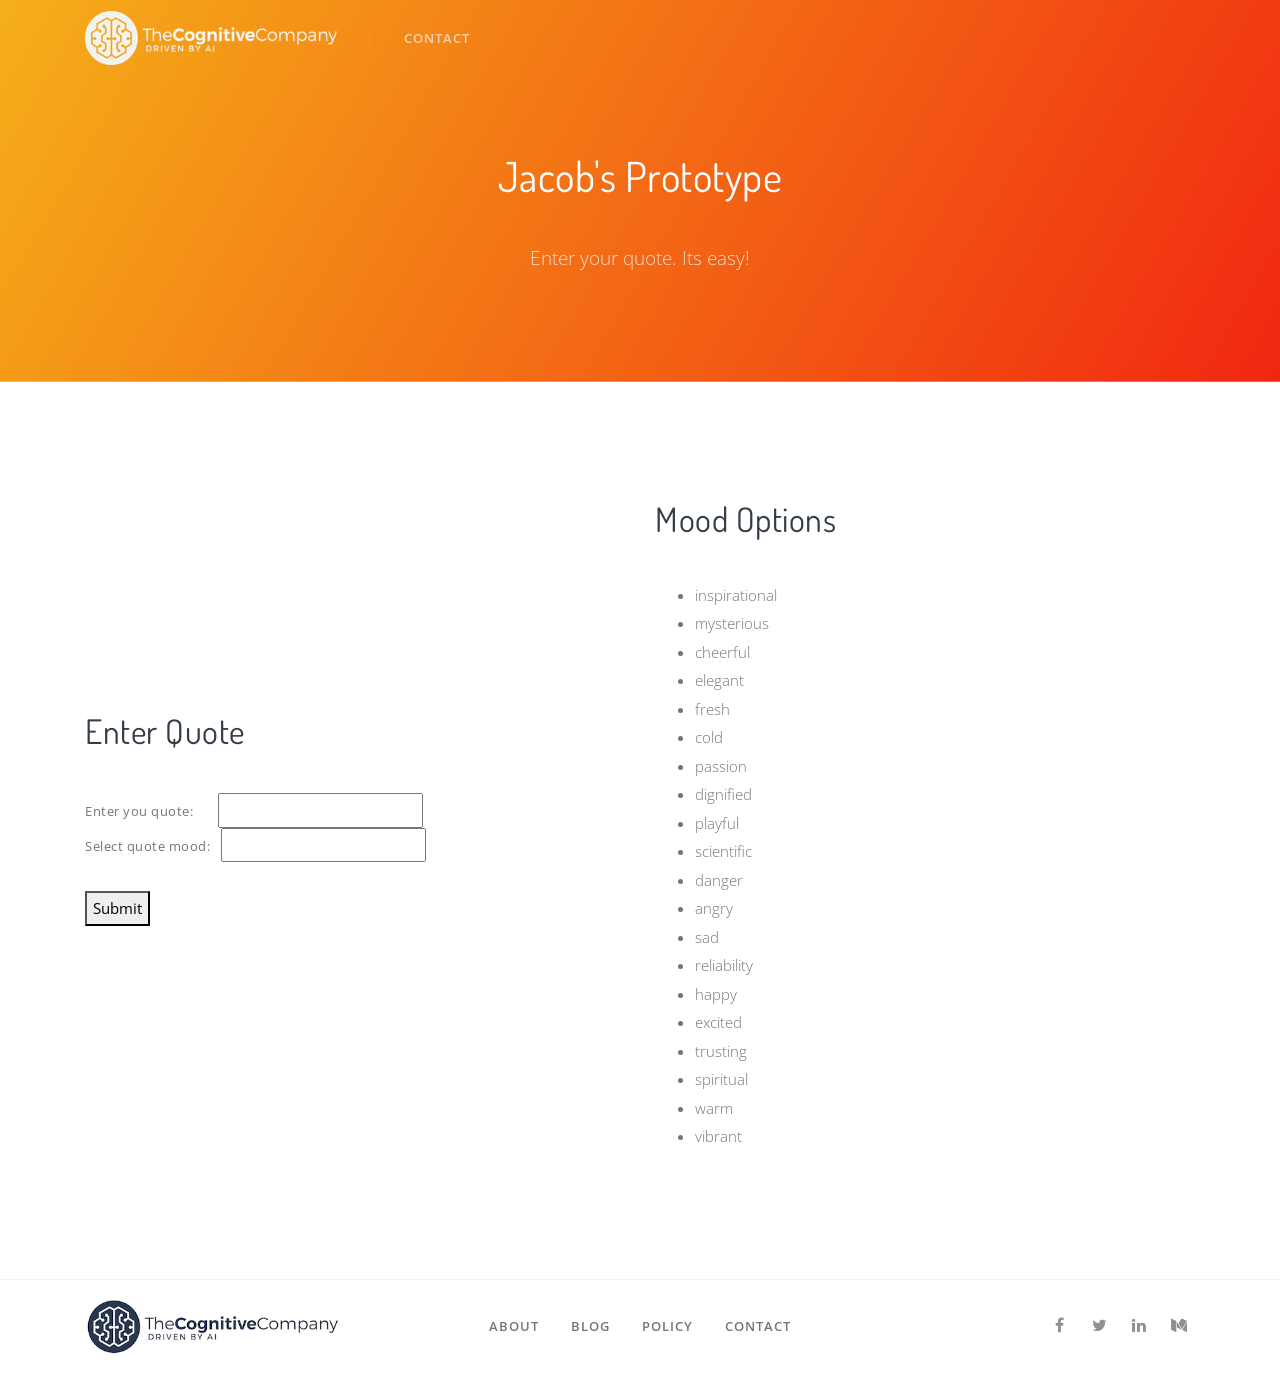
<file: index.html>
<!DOCTYPE html>
<html lang="en">
  <head>
    <meta charset="utf-8">
    <meta name="viewport" content="width=device-width, initial-scale=1, shrink-to-fit=no">
    <meta name="description" content="">
    <meta name="keywords" content="">

    <title>Jacob</title>

    <!-- Styles -->
    <link href="assets/css/page.min.css" rel="stylesheet">
    <link href="assets/css/style.css" rel="stylesheet">

    <!-- Favicons -->
    <link rel="apple-touch-icon" href="assets/img/TheCognitiveCompany-HQ-ICON-ONLY-Blue.png">
    <link rel="icon" href="assets/img/TheCognitiveCompany-HQ-ICON-ONLY-Blue.png">

    <!--  Open Graph Tags -->
    <meta property="og:title" content="TheSaaS">
    <meta property="og:description" content="A responsive, professional, and multipurpose SaaS, Software, Startup and WebApp landing template powered by Bootstrap 4.">
    <meta property="og:image" content="http://thetheme.io/thesaas/assets/img/og-img.jpg">
    <meta property="og:url" content="http://thetheme.io/thesaas/">
    <meta name="twitter:card" content="summary_large_image">
  </head>

  <body>
    
    <!-- Navbar -->
    <nav class="navbar navbar-expand-lg navbar-light navbar-stick-dark" data-navbar="sticky">
      <div class="container">
        
        <div class="navbar-left">
          <button class="navbar-toggler" type="button">&#9776;</button>
          <a class="navbar-brand" href="index.html">
            <img class="logo-dark" src="assets/img/tcc-logo-dark.png" alt="logo">
            <img class="logo-light" src="assets/img/tcc-logo.png" alt="logo">
          </a>
        </div>
        
        <section class="navbar-mobile">
          <span class="navbar-divider d-mobile-none"></span>
          
          <nav class="nav nav-navbar">
            <a class="nav-link" href="contact.html">Contact</a>
          </nav>
        </section>
                
        
      </div>
    </nav><!-- /.navbar -->


    <!-- POPULATE PAGE -->
    <!--
        |‒‒‒‒‒‒‒‒‒‒‒‒‒‒‒‒‒‒‒‒‒‒‒‒‒‒‒‒‒‒‒‒‒‒‒‒‒‒‒‒‒‒‒‒‒‒‒‒‒‒‒‒‒‒‒‒‒‒‒‒‒‒‒‒‒‒‒‒‒‒‒‒‒‒
        | Block 4
        |‒‒‒‒‒‒‒‒‒‒‒‒‒‒‒‒‒‒‒‒‒‒‒‒‒‒‒‒‒‒‒‒‒‒‒‒‒‒‒‒‒‒‒‒‒‒‒‒‒‒‒‒‒‒‒‒‒‒‒‒‒‒‒‒‒‒‒‒‒‒‒‒‒‒
        !-->

    <!-- Header -->
    <header class="header text-white" style="background-image: linear-gradient(120deg, #f5af19 0%, #f12711 100%);">
      <div class="container text-center">

        <div class="row">
          <div class="col-md-8 mx-auto">

            <h1>Jacob's Prototype</h1>
            <p class="lead-2 opacity-90 mt-6">Enter your quote. Its easy!</p>

          </div>
        </div>

      </div>
    </header><!-- /.header -->


    <!--
        |‒‒‒‒‒‒‒‒‒‒‒‒‒‒‒‒‒‒‒‒‒‒‒‒‒‒‒‒‒‒‒‒‒‒‒‒‒‒‒‒‒‒‒‒‒‒‒‒‒‒‒‒‒‒‒‒‒‒‒‒‒‒‒‒‒‒‒‒‒‒‒‒‒‒
        | Content - Block 3
        |‒‒‒‒‒‒‒‒‒‒‒‒‒‒‒‒‒‒‒‒‒‒‒‒‒‒‒‒‒‒‒‒‒‒‒‒‒‒‒‒‒‒‒‒‒‒‒‒‒‒‒‒‒‒‒‒‒‒‒‒‒‒‒‒‒‒‒‒‒‒‒‒‒‒
        !-->
    <section class="section">
      <div class="container">
        <div class="row gap-y align-items-center">

          <div class="col-md-6 text-center text-md-left">
              <h2>Enter Quote</h2> 
              <br>

            <form class="GenerateImage" action="https://www.andrewszwec.com/api/quote/getImg" method="post">
              <div class="wrapper">
                <div class="quote">
                  <label for="key">Enter you quote: &nbsp &nbsp  &nbsp</label>
                  <input type="text" id="quote" name="quote" width="100" height="100">
                </div>
          
                <div class="quote">
                  <!-- <label for="key">Enter you mood:</label>
                  <input type="dropdown" id="mood" name="mood" value="inpsirational"> -->
                  <label for="mood">Select quote mood: &nbsp</label>
                  <input list="mood" name="mood">
                  <datalist name="mood" id="mood">
                    <option value=danger>danger</option>
                    <option value=excited>excited</option>
                    <option value=angry>angry</option>
                    <option value=inspirational>inspirational</option>
                    <option value=elegant>elegant</option>
                    <option value=scientific>scientific</option>
                    <option value=cold>cold</option>
                    <option value=mysterious>mysterious</option>
                    <option value=vibrant>vibrant</option>
                    <option value=cheerful>cheerful</option>
                    <option value=passion>passion</option>
                    <option value=sad>sad</option>
                    <option value=reliability>reliability</option>
                    <option value=trusting>trusting</option>
                    <option value=playful>playful</option>
                    <option value=warm>warm</option>
                    <option value=fresh>fresh</option>
                    <option value=dignified>dignified</option>
                    <option value=happy>happy</option>
                    <option value=spiritual>spiritual</option>
                </datalist> 

                </div>
                <br>
                <button type="submit">Submit</button><br><br>
              </div>
            </form>
            
            <div class="AnalysisKeyBox">
              <p>Your id is:</p>
              <span class="AnalysisKeyBox__key" id='key'></span><br><br>
            </div>
          
            


            <!-- End Align Text -->
          </div> 

          <div class="col-md-6 text-center text-md-left">
            <h2>Mood Options</h2> 
            <br>
            <ul>
                <li>inspirational</li>
                <li>mysterious</li>
                <li>cheerful</li>
                <li>elegant</li>
                <li>fresh</li>
                <li>cold</li>
                <li>passion</li>
                <li>dignified</li>
                <li>playful</li>
                <li>scientific</li>
                <li>danger</li>
                <li>angry</li>
                <li>sad</li>
                <li>reliability</li>
                <li>happy</li>
                <li>excited</li>
                <li>trusting</li>
                <li>spiritual</li>
                <li>warm</li>
                <li>vibrant</li>
            </ul>
          </div>
        </div>
      </div>
    </section>

    <!-- Footer -->
    <footer class="footer">
      <div class="container">
        <div class="row gap-y align-items-center">

          <div class="col-6 col-lg-3">
            <a href="index.html"><img src="assets/img/tcc-logo-dark.png" alt="logo"></a>
          </div>

          <div class="col-6 col-lg-3 text-right order-lg-last">
            <div class="social">
              <a class="social-facebook" href="https://www.facebook.com/thecognitiveco/" target="_blank"><i class="fa fa-facebook"></i></a>
              <a class="social-twitter" href="https://twitter.com/TheCognitiveCo" target="_blank"><i class="fa fa-twitter"></i></a>
              <a class="social-linkedin" href="https://www.linkedin.com/company/thecognitiveco/" target="_blank"><i class="fa fa-linkedin"></i></a>
              <a class="social-medium" href="https://medium.com/@RoboAndy" target="_blank"><i class="fa fa-medium"></i></a>
            </div>
          </div>

          <div class="col-lg-6">
            <div class="nav nav-bold nav-uppercase nav-trim justify-content-lg-center">
              <a class="nav-link" href="about.html">About</a>
              <a class="nav-link" href="https://medium.com/@RoboAndy" target="_blank">Blog</a>
              <a class="nav-link" href="https://s3-ap-southeast-2.amazonaws.com/thecognitiveco/New+Website+Terms+and+Conditions+of+Use+--+6303362695961772032.pdf" target="_blank">Policy</a>
              <a class="nav-link" href="contact.html">Contact</a>
            </div>
          </div>

        </div>
      </div>
    </footer><!-- /.footer -->

    <!-- /POPULATE PAGE -->

    <!-- Scripts -->
    <script src="assets/js/page.min.js"></script>
    <script src="assets/js/script.js"></script>
    <script src="assets/js/upload.js"></script>

  </body>
</html>
</file>
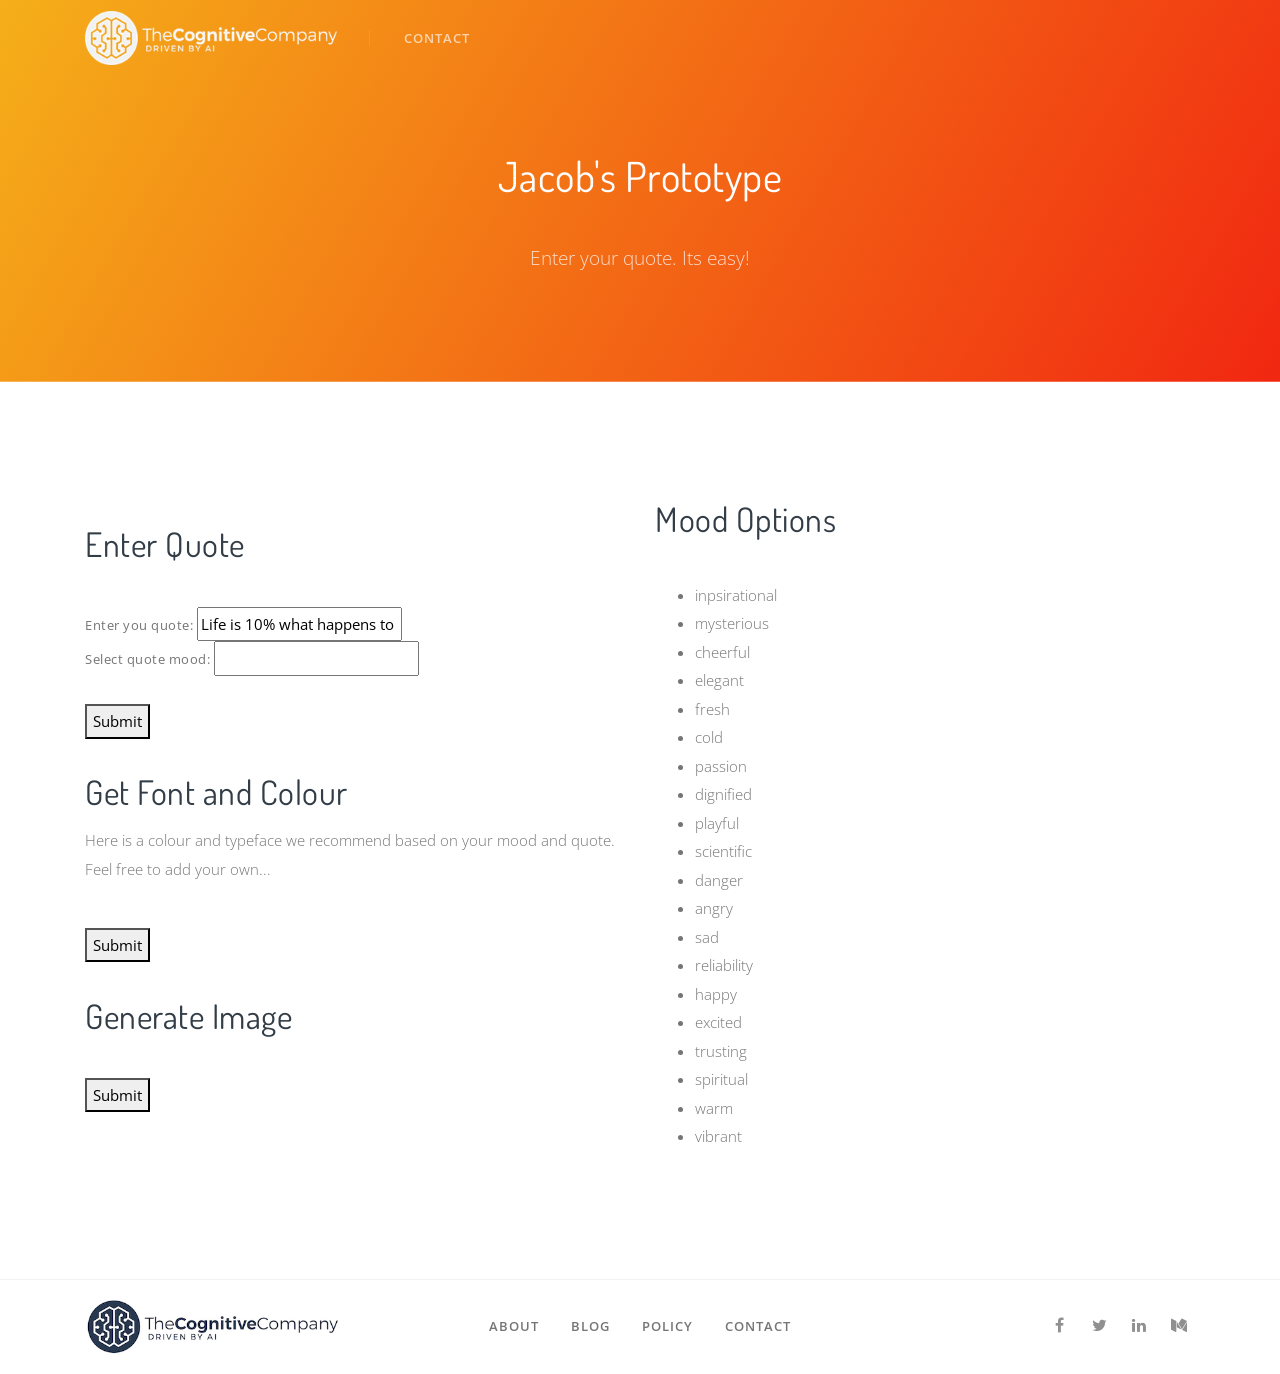
<file: generate_img_manual.html>
<!DOCTYPE html>
<html lang="en">
  <head>
    <meta charset="utf-8">
    <meta name="viewport" content="width=device-width, initial-scale=1, shrink-to-fit=no">
    <meta name="description" content="">
    <meta name="keywords" content="">

    <title>Jacob</title>

    <!-- Styles -->
    <link href="assets/css/page.min.css" rel="stylesheet">
    <link href="assets/css/style.css" rel="stylesheet">

    <!-- Favicons -->
    <link rel="apple-touch-icon" href="assets/img/TheCognitiveCompany-HQ-ICON-ONLY-Blue.png">
    <link rel="icon" href="assets/img/TheCognitiveCompany-HQ-ICON-ONLY-Blue.png">

    <!--  Open Graph Tags -->
    <meta property="og:title" content="TheSaaS">
    <meta property="og:description" content="A responsive, professional, and multipurpose SaaS, Software, Startup and WebApp landing template powered by Bootstrap 4.">
    <meta property="og:image" content="http://thetheme.io/thesaas/assets/img/og-img.jpg">
    <meta property="og:url" content="http://thetheme.io/thesaas/">
    <meta name="twitter:card" content="summary_large_image">
  </head>

  <body>
   
      

    <!-- Navbar -->
    <nav class="navbar navbar-expand-lg navbar-light navbar-stick-dark" data-navbar="sticky">
      <div class="container">
        
        <div class="navbar-left">
          <button class="navbar-toggler" type="button">&#9776;</button>
          <a class="navbar-brand" href="index.html">
            <img class="logo-dark" src="assets/img/tcc-logo-dark.png" alt="logo">
            <img class="logo-light" src="assets/img/tcc-logo.png" alt="logo">
          </a>
        </div>
        
        <section class="navbar-mobile">
          <span class="navbar-divider d-mobile-none"></span>
          
          <nav class="nav nav-navbar">
            <a class="nav-link" href="contact.html">Contact</a>
          </nav>
        </section>
                
        
      </div>
    </nav><!-- /.navbar -->


    <!-- POPULATE PAGE -->
    <!--
        |‒‒‒‒‒‒‒‒‒‒‒‒‒‒‒‒‒‒‒‒‒‒‒‒‒‒‒‒‒‒‒‒‒‒‒‒‒‒‒‒‒‒‒‒‒‒‒‒‒‒‒‒‒‒‒‒‒‒‒‒‒‒‒‒‒‒‒‒‒‒‒‒‒‒
        | Block 4
        |‒‒‒‒‒‒‒‒‒‒‒‒‒‒‒‒‒‒‒‒‒‒‒‒‒‒‒‒‒‒‒‒‒‒‒‒‒‒‒‒‒‒‒‒‒‒‒‒‒‒‒‒‒‒‒‒‒‒‒‒‒‒‒‒‒‒‒‒‒‒‒‒‒‒
        !-->

    <!-- Header -->
    <header class="header text-white" style="background-image: linear-gradient(120deg, #f5af19 0%, #f12711 100%);">
      <div class="container text-center">

        <div class="row">
          <div class="col-md-8 mx-auto">

            <h1>Jacob's Prototype</h1>
            <p class="lead-2 opacity-90 mt-6">Enter your quote. Its easy!</p>

          </div>
        </div>

      </div>
    </header><!-- /.header -->


    <!--
        |‒‒‒‒‒‒‒‒‒‒‒‒‒‒‒‒‒‒‒‒‒‒‒‒‒‒‒‒‒‒‒‒‒‒‒‒‒‒‒‒‒‒‒‒‒‒‒‒‒‒‒‒‒‒‒‒‒‒‒‒‒‒‒‒‒‒‒‒‒‒‒‒‒‒
        | Content - Block 3
        |‒‒‒‒‒‒‒‒‒‒‒‒‒‒‒‒‒‒‒‒‒‒‒‒‒‒‒‒‒‒‒‒‒‒‒‒‒‒‒‒‒‒‒‒‒‒‒‒‒‒‒‒‒‒‒‒‒‒‒‒‒‒‒‒‒‒‒‒‒‒‒‒‒‒
        !-->
    <section class="section">
      <div class="container">
        <div class="row gap-y align-items-center">

          <div class="col-md-6 text-center text-md-left">
              <h2>Enter Quote</h2> 
              <br>
            <!-- <form class="FileUploadForm" action="https://www.andrewszwec.com/api/mooc/uploadFile" method=post enctype=multipart/form-data>
              <p>Enter email address: <input type=email name=email><br><br>
                <input type=file name=file> 
                <input type=submit value=Upload>
              <div class="ProgressBar"><div class="ProgressBar__bar"></div></div>
            </form>
            <div class="AnalysisKeyBox">
              <h2>Upload Complete!</h2>
              <p>An email will be sent to you when the analysis is complete.</p>
              <p>Your analysis key is:</p>
              <span class="AnalysisKeyBox__key"></span><br><br>
            </div> -->

            <form class="GetResultsForm" action="http://127.0.0.1:5000/api/quote/setQuote" method="post">
              <div class="wrapper">
                <div class="quote">
                  <label for="key">Enter you quote:</label>
                  <input type="text" id="quote" name="quote" value="Life is 10% what happens to you and 90% how you react to it.">
                </div>
          
                <div class="quote">
                  <!-- <label for="key">Enter you mood:</label>
                  <input type="dropdown" id="mood" name="mood" value="inpsirational"> -->
                  <label for="mood">Select quote mood:</label>
                  <input list="mood" name="mood">
                  <datalist name="mood" id="mood">
                    <option value=danger>danger</option>
                    <option value=excited>excited</option>
                    <option value=angry>angry</option>
                    <option value=inpsirational>inpsirational</option>
                    <option value=elegant>elegant</option>
                    <option value=scientific>scientific</option>
                    <option value=cold>cold</option>
                    <option value=mysterious>mysterious</option>
                    <option value=vibrant>vibrant</option>
                    <option value=cheerful>cheerful</option>
                    <option value=passion>passion</option>
                    <option value=sad>sad</option>
                    <option value=reliability>reliability</option>
                    <option value=trusting>trusting</option>
                    <option value=playful>playful</option>
                    <option value=warm>warm</option>
                    <option value=fresh>fresh</option>
                    <option value=dignified>dignified</option>
                    <option value=happy>happy</option>
                    <option value=spiritual>spiritual</option>
                </datalist> 

                </div>
                <br>
                <button type="submit">Submit</button><br><br>
              </div>
            </form>
            
            <div class="AnalysisKeyBox">
              <p>Your id is:</p>
              <span class="AnalysisKeyBox__key" id='key'></span><br><br>
            </div>
          
            <h2>Get Font and Colour</h2>
            <p> Here is a colour and typeface we recommend based on your mood and quote. Feel free to add your own...</p>
            <form class="GetFontColourForm" action="http://127.0.0.1:5000/api/quote/genFontsColours" method="post">
              <div class="wrapper">
                <div class="font">
                  <!-- <label for="key">Enter you key:</label> -->
                  <input type="hidden" id="hiddenFontKey" name="key">
                </div>
                <br>
                <!-- <input type=submit value=Submit> -->
                <button type="submit">Submit</button><br><br>
              </div>
            </form>
            
            <div class="ResultsBox">
              <span class="ResultsBox__Text"></span><br><br>
            </div>

            <h2>Generate Image</h2>
            <form class="GenerateQuote" action="http://127.0.0.1:5000/api/quote/generateResult" method="post">
              <div class="wrapper">
                <!-- RESTORE ME -->
                <!-- <div class="font">
                  <label for="key">Enter you key:</label>
                  <input type="text" id="key" name="key" value="Enter key here...">
                </div> -->

                <!-- Test: Hidden -->
                <div class="font">
                    <!-- <label for="key">Enter you key:</label> -->
                    <input type="hidden" id="hiddenKey" name="key">
                </div>

                <br>
                <button type="submit">Submit</button><br><br>

              </div>
            </form>


            <!-- End Align Text -->
          </div> 

          <div class="col-md-6 text-center text-md-left">
            <h2>Mood Options</h2> 
            <br>
            <ul>
                <li>inpsirational</li>
                <li>mysterious</li>
                <li>cheerful</li>
                <li>elegant</li>
                <li>fresh</li>
                <li>cold</li>
                <li>passion</li>
                <li>dignified</li>
                <li>playful</li>
                <li>scientific</li>
                <li>danger</li>
                <li>angry</li>
                <li>sad</li>
                <li>reliability</li>
                <li>happy</li>
                <li>excited</li>
                <li>trusting</li>
                <li>spiritual</li>
                <li>warm</li>
                <li>vibrant</li>
            </ul>
          </div>
        </div>
      </div>
    </section>

    <!-- Footer -->
    <footer class="footer">
      <div class="container">
        <div class="row gap-y align-items-center">

          <div class="col-6 col-lg-3">
            <a href="index.html"><img src="assets/img/tcc-logo-dark.png" alt="logo"></a>
          </div>

          <div class="col-6 col-lg-3 text-right order-lg-last">
            <div class="social">
              <a class="social-facebook" href="https://www.facebook.com/thecognitiveco/" target="_blank"><i class="fa fa-facebook"></i></a>
              <a class="social-twitter" href="https://twitter.com/TheCognitiveCo" target="_blank"><i class="fa fa-twitter"></i></a>
              <a class="social-linkedin" href="https://www.linkedin.com/company/thecognitiveco/" target="_blank"><i class="fa fa-linkedin"></i></a>
              <a class="social-medium" href="https://medium.com/@RoboAndy" target="_blank"><i class="fa fa-medium"></i></a>
            </div>
          </div>

          <div class="col-lg-6">
            <div class="nav nav-bold nav-uppercase nav-trim justify-content-lg-center">
              <a class="nav-link" href="about.html">About</a>
              <a class="nav-link" href="https://medium.com/@RoboAndy" target="_blank">Blog</a>
              <a class="nav-link" href="https://s3-ap-southeast-2.amazonaws.com/thecognitiveco/New+Website+Terms+and+Conditions+of+Use+--+6303362695961772032.pdf" target="_blank">Policy</a>
              <a class="nav-link" href="contact.html">Contact</a>
            </div>
          </div>

        </div>
      </div>
    </footer><!-- /.footer -->

    <!-- /POPULATE PAGE -->

    <!-- Scripts -->
    <script src="assets/js/page.min.js"></script>
    <script src="assets/js/script.js"></script>
    <script src="assets/js/upload.js"></script>

  </body>
</html>
</file>
<file: assets/css/style.css>
.AnalysisKeyBox {
  display: none;
}

.AnalysisKeyBox--visible {
  display: block;
}

.ResultsBox {
  display: none;
}

.ResultsBox--visible {
  display: block;
}

.ProgressBar {
  height: 20px;
  width: 100%;
  margin: 20px;
  background-color: #eee;
}

.ProgressBar--success .ProgressBar__bar {
  background-color: #71ffbf;
}

.ProgressBar--failure .ProgressBar__bar {
  background-color: #ff7171;
}

.ProgressBar__bar {
  background-color: #71bfff;
  height: 100%;
  width: 0;
  transition: all 0.3s;
}
</file>
